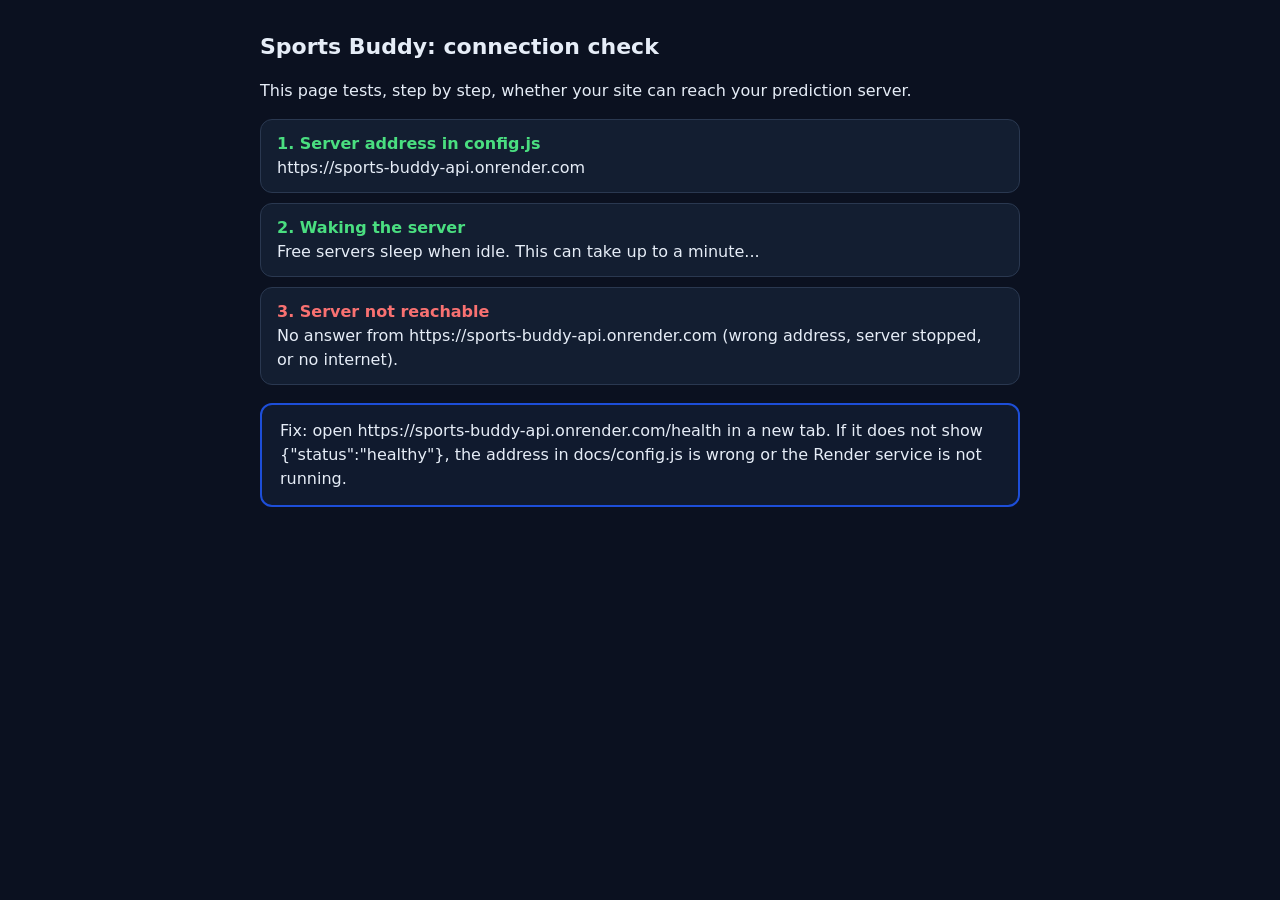
<file: docs/check.html>
<!DOCTYPE html>
<html lang="en">
<head>
<meta charset="UTF-8">
<meta name="viewport" content="width=device-width, initial-scale=1.0">
<title>Sports Buddy | Connection check</title>
<style>
  body { font-family: system-ui, sans-serif; background: #0b1120; color: #e6edf7; max-width: 760px; margin: 30px auto; padding: 0 16px; line-height: 1.5; }
  h1 { font-size: 22px; } .step { background: #131e31; border: 1px solid #2a3850; border-radius: 12px; padding: 12px 16px; margin: 10px 0; }
  .ok { color: #4ade80; } .bad { color: #f87171; } .warn { color: #fbbf24; } code { background: #0b1120; padding: 2px 6px; border-radius: 6px; word-break: break-all; }
  #verdict { background: #101a2e; border: 2px solid #1d4ed8; border-radius: 12px; padding: 14px 18px; margin-top: 18px; font-size: 16px; }
</style>
</head>
<body>
<h1>Sports Buddy: connection check</h1>
<p>This page tests, step by step, whether your site can reach your prediction server.</p>
<div id="steps"></div>
<div id="verdict">Running checks...</div>
<script src="config.js"></script>
<script>
const steps = document.getElementById("steps");
const verdict = document.getElementById("verdict");
function add(cls, title, detail) {
  const d = document.createElement("div"); d.className = "step";
  const h = document.createElement("strong"); h.className = cls; h.textContent = title;
  d.appendChild(h);
  if (detail) { const p = document.createElement("div"); p.textContent = detail; d.appendChild(p); }
  steps.appendChild(d);
}
function finish(text) { verdict.textContent = text; }
async function timed(url, opts, ms) {
  const c = new AbortController(); const t = setTimeout(() => c.abort(), ms); const t0 = performance.now();
  try { const r = await fetch(url, { ...opts, signal: c.signal }); return { r, secs: (performance.now() - t0) / 1000 }; }
  finally { clearTimeout(t); }
}
(async () => {
  const cfg = window.SB_CONFIG;
  // 1. config
  if (!cfg) { add("bad", "1. config.js was not loaded", "The file docs/config.js is missing from your repository (or not published yet)."); return finish("Fix: add docs/config.js to your repository with your server address in it (see the README), commit, wait a minute, reload this page."); }
  const base = (cfg.apiBase || "");
  add(base ? "ok" : "bad", "1. Server address in config.js", base ? base : "apiBase is empty, so the site never calls a server.");
  if (!base) return finish("Fix: edit docs/config.js so it reads: window.SB_CONFIG = { apiBase: \"https://YOUR-SERVICE.onrender.com\", dataBase: \"data\" };");
  if (location.protocol === "https:" && base.startsWith("http://")) { add("bad", "2. Address uses http://", "A secure (https) site is not allowed to call an http:// address. Browsers block it silently."); return finish("Fix: change apiBase in docs/config.js to start with https://"); }
  if (base.endsWith("/")) add("warn", "Address ends with /", "Remove the final slash from apiBase.");
  // 2. reach the server at all (no-cors probe works even when CORS is wrong)
  add("ok", "2. Waking the server", "Free servers sleep when idle. This can take up to a minute...");
  let reachable = false, probeSecs = 0;
  try { const { secs } = await timed(base + "/health", { mode: "no-cors" }, 75000); reachable = true; probeSecs = secs; } catch (e) { reachable = false; }
  if (!reachable) { add("bad", "3. Server not reachable", "No answer from " + base + " (wrong address, server stopped, or no internet)."); return finish("Fix: open " + base + "/health in a new tab. If it does not show {\"status\":\"healthy\"}, the address in docs/config.js is wrong or the Render service is not running."); }
  add("ok", "3. Server is reachable", "Answered in " + probeSecs.toFixed(1) + " s.");
  // 3. CORS
  let health = null;
  try { const { r } = await timed(base + "/health", {}, 20000); health = await r.json(); } catch (e) { health = null; }
  if (!health) { add("bad", "4. Blocked by CORS", "The server answers, but the browser refuses to give this site the answer. The server does not list this site's address as allowed."); return finish("Fix: in Render > your service > Environment, set ALLOWED_ORIGINS to exactly: " + location.origin + "   (then wait for the redeploy). Or set it to * to allow any site."); }
  add("ok", "4. Browser is allowed to talk to the server (CORS)", "Server says: " + JSON.stringify(health));
  // 4. status
  try {
    const { r } = await timed(base + "/status", {}, 20000); const s = await r.json();
    const good = s.history_and_ratings_ready && s.model_v4_loaded && s.api_football_key_configured;
    add(good ? "ok" : "warn", "5. Server status", JSON.stringify(s));
  } catch (e) { add("warn", "5. Status unavailable", String(e)); }
  // 5. a real day request
  const today = new Date(); const ymd = today.getFullYear() + "-" + String(today.getMonth() + 1).padStart(2, "0") + "-" + String(today.getDate()).padStart(2, "0");
  const tz = (Intl.DateTimeFormat().resolvedOptions().timeZone) || "Africa/Lagos";
  try {
    const { r, secs } = await timed(base + "/api/v1/predictions/day?date=" + ymd + "&tz=" + encodeURIComponent(tz), {}, 90000);
    const body = await r.json();
    if (r.ok) {
      const s = body.summary || {};
      add("ok", "6. Today's predictions (" + ymd + ")", s.predicted + " matches in " + s.leagues + " competitions; source: " + body.source + "; took " + secs.toFixed(1) + " s.");
      return finish(s.predicted > 0 ? "All good: the server and the site work. If the main page still fails, press Ctrl+F5 (cached old files) and make sure docs/script.js is the newest version."
                                    : "Connection is fine, but no covered matches today (a cup or midweek gap). Try another date on the main page.");
    }
    add("bad", "6. The server answered with an error (HTTP " + r.status + ")", typeof body.detail === "string" ? body.detail : JSON.stringify(body));
    return finish("The connection works; the server could not build predictions for " + ymd + ". The message above says why (for example your API-Football key or plan).");
  } catch (e) { add("bad", "6. Today's request failed", String(e)); return finish("The server is reachable but the prediction request failed or timed out. Reload and try again; if it repeats, copy the lines above to me."); }
})();
</script>
</body>
</html>
</file>
